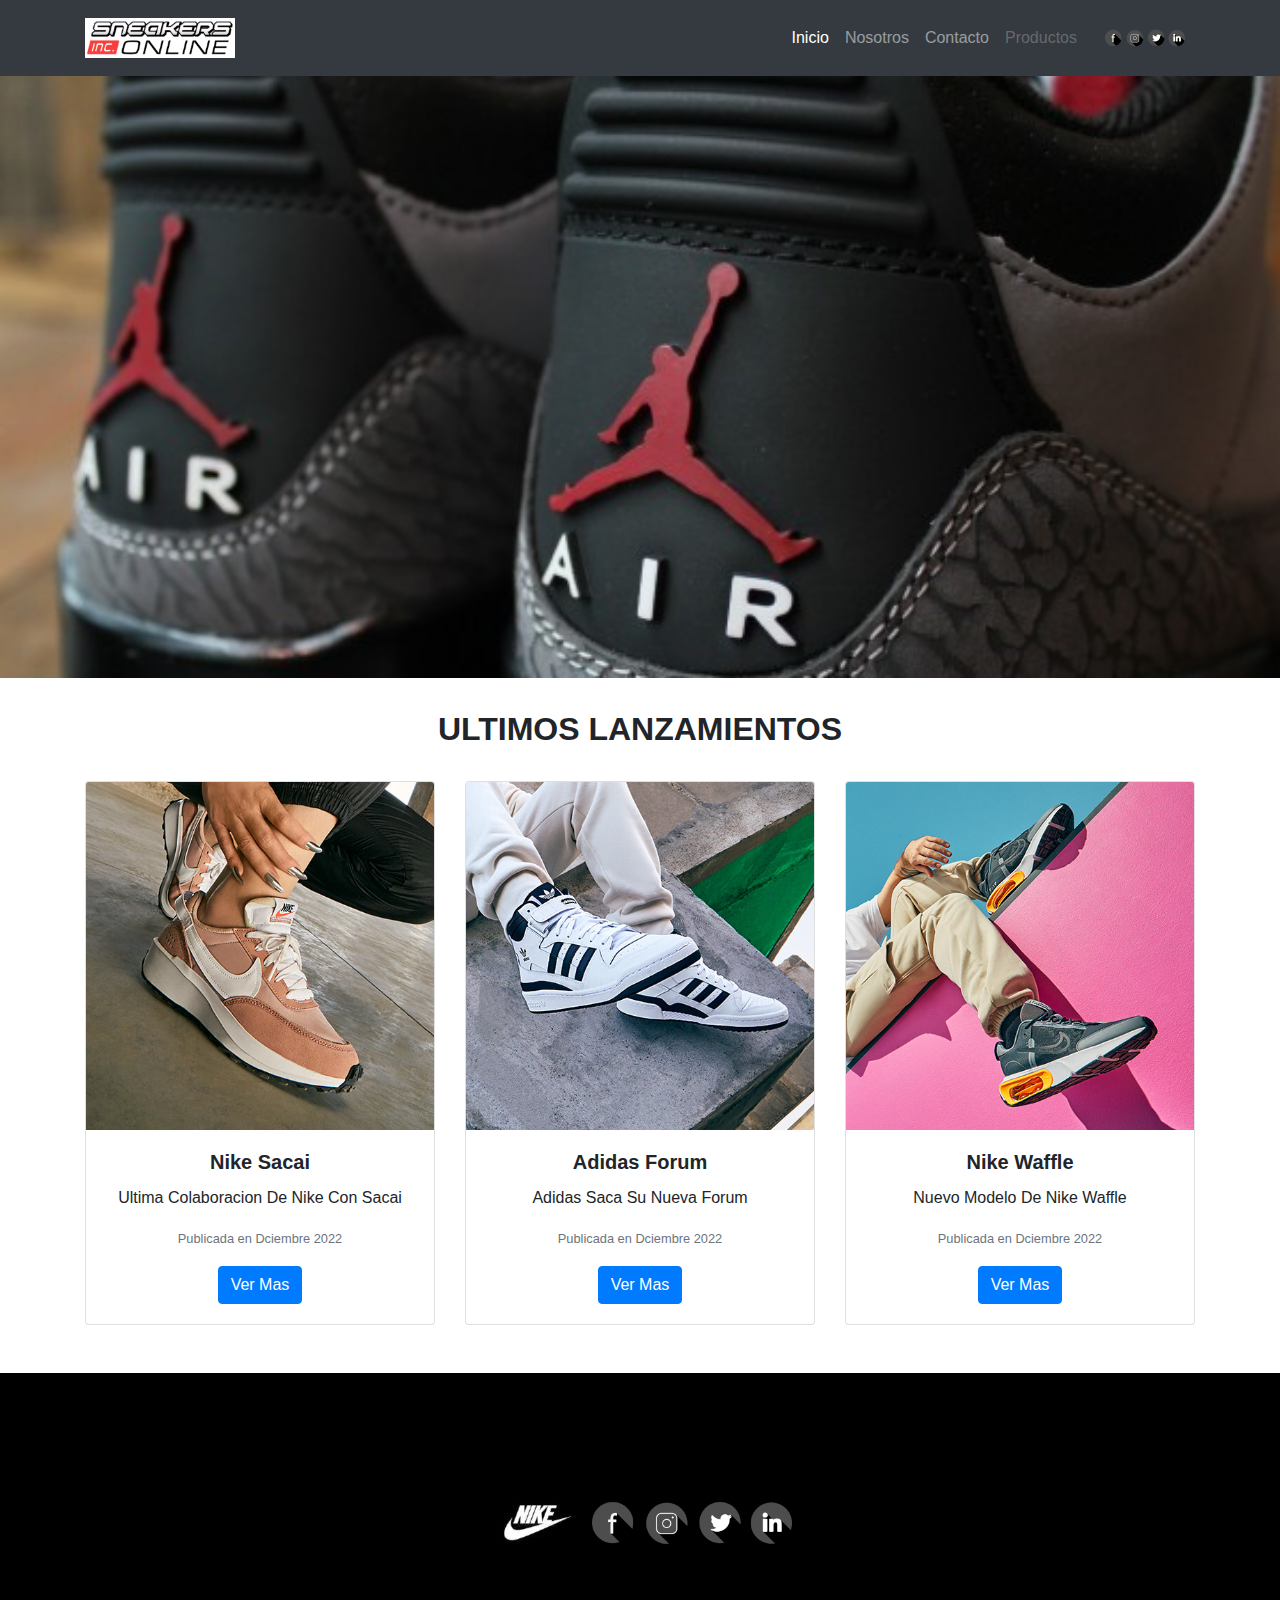
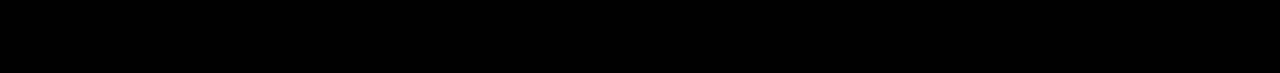
<file: index.html>
<!doctype html>
<html lang="en">
<head>
<meta charset="utf-8">
<meta name="viewport" content="width=device-width, initial-scale=1, shrink-to-fit=no">
<link rel="stylesheet" href="https://cdn.jsdelivr.net/npm/bootstrap@4.0.0/dist/css/bootstrap.min.css" integrity="sha384-Gn5384xqQ1aoWXA+058RXPxPg6fy4IWvTNh0E263XmFcJlSAwiGgFAW/dAiS6JXm" crossorigin="anonymous">
<link rel="stylesheet"  href="public/css/estilo.css">
<title>Tienda De Zapatillas</title>
</head>
  <body>
  <nav class="navbar navbar-expand-lg navbar-dark bg-dark fixed-top">
      <div class="container">
      <a class="navbar-brand" href="index.html">
        <img class= "logotipo" src="public/img/logo1.png" alt=""></a>
      <button class="navbar-toggler" type="button" data-toggle="collapse" data-target="#navbarNav" aria-controls="navbarNav" aria-expanded="false" aria-label="Toggle navigation">
        <span class="navbar-toggler-icon"></span>
      </button>
      <div class="collapse navbar-collapse" id="navbarNav">
        <ul class="navbar-nav ml-auto">
          <li class="nav-item active">
            <a class="nav-link" href="index.html">Inicio<span class="sr-only">(current)</span></a>
          </li>
          <li class="nav-item">
            <a class="nav-link" href="nosotros.html">Nosotros</a>
          </li>
          <li class="nav-item">
            <a class="nav-link" href="contacto.html">Contacto</a>
          </li>
          <li class="nav-item">
            <a class="nav-link disabled" href="productos.html">Productos</a>
          </li>
       
            <img class="iconos-redes-header" src="public/img/social-media-marketing-social-icons-5995266.png" alt="redes">
          </li>
        </ul>
      </div>
    </div>
    </nav>
    <div id="carouselExampleIndicators" class="carousel slide" data-ride="carousel">
      <div class="carousel-inner">
        <div class="carousel-item active">
          <img class="d-block w-100" src="public/img/2.jpg" alt="First slide">
        </div>
    </div>
    </div>
    <br>
    <section class="cabezera-inicio text-center">
      <div class="container">
      <div class="row">
          <div class="col-12">
              <h1></h1>
          </div>
      </div>
      </div>
    <main>
    <section>
        <div class="container">
          <h2>ULTIMOS LANZAMIENTOS</h2>
            <br>
            <div class="card-deck">
              <div class="card">
                <img class="card-img-top box-shadow-10" src="public/img/12.jpg" alt="Card image cap">
                <div class="card-body">
                  <h5 class="card-title">Nike Sacai</h5>
                  <p class="card-text">Ultima Colaboracion De Nike Con Sacai</p>
                  <p class="card-text"><small class="text-muted">Publicada en Dciembre 2022</small></p>
                  <a href="Proyectos.html" class="btn btn-primary">Ver Mas</a>
                </div>
              </div>
              <div class="card">
                <img class="card-img-top " src="public/img/13.jpg" alt="Card image cap">
                <div class="card-body">
                  <h5 class="card-title">Adidas Forum</h5>
                  <p class="card-text">Adidas Saca Su Nueva Forum</p>
                  <p class="card-text"><small class="text-muted">Publicada en Dciembre 2022</small></p>
                  <a href="Proyectos.html" class="btn btn-primary">Ver Mas</a>
                </div>
              </div>
              <div class="card">
                <img class="card-img-top " src="public/img/15.jpg" alt="Card image cap">
                <div class="card-body">
                  <h5 class="card-title">Nike Waffle</h5>
                  <p class="card-text">Nuevo Modelo De Nike Waffle</p>
                  <p class="card-text"><small class="text-muted">Publicada en Dciembre 2022</small></p>
                  <a href="proyectosafuturo.html" class="btn btn-primary">Ver Mas</a>
                </div>
              </div>
            </div>
      </section>
    </main>
    <br>
    <br>
    <footer>
      <img class="logotipo-footer" src="public/img/nike1.jpg" alt="logotipo">
      <img class="icono-redes-footer" src="public/img/social-media-marketing-social-icons-5995266.png" alt="logotipo">
    </footer>
    <script src="https://code.jquery.com/jquery-3.2.1.slim.min.js" integrity="sha384-KJ3o2DKtIkvYIK3UENzmM7KCkRr/rE9/Qpg6aAZGJwFDMVNA/GpGFF93hXpG5KkN" crossorigin="anonymous"></script>
    <script src="https://cdn.jsdelivr.net/npm/popper.js@1.12.9/dist/umd/popper.min.js" integrity="sha384-ApNbgh9B+Y1QKtv3Rn7W3mgPxhU9K/ScQsAP7hUibX39j7fakFPskvXusvfa0b4Q" crossorigin="anonymous"></script>
    <script src="https://cdn.jsdelivr.net/npm/bootstrap@4.0.0/dist/js/bootstrap.min.js" integrity="sha384-JZR6Spejh4U02d8jOt6vLEHfe/JQGiRRSQQxSfFWpi1MquVdAyjUar5+76PVCmYl" crossorigin="anonymous"></script>
  </body>
</html>
</file>
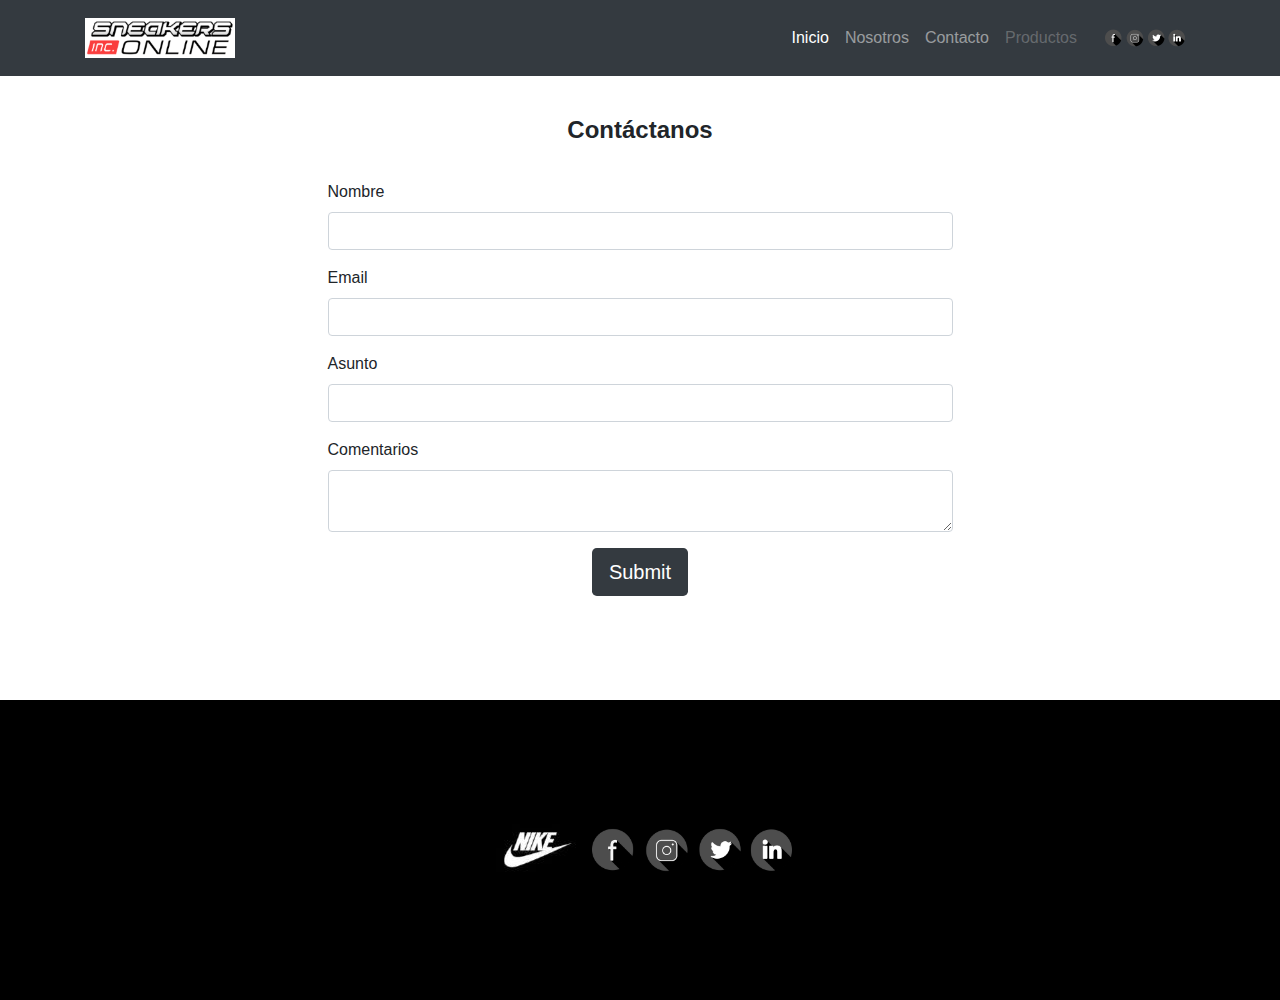
<file: contacto.html>
<head>
<meta charset="utf-8">
<meta name="viewport" content="width=device-width, initial-scale=1, shrink-to-fit=no">
<link rel="stylesheet" href="https://cdn.jsdelivr.net/npm/bootstrap@4.0.0/dist/css/bootstrap.min.css" integrity="sha384-Gn5384xqQ1aoWXA+058RXPxPg6fy4IWvTNh0E263XmFcJlSAwiGgFAW/dAiS6JXm" crossorigin="anonymous">
<link rel="stylesheet"  href="public/css/estilo.css">
<title>Tienda De Zapatillas</title>
</head>
  <body>
  <nav class="navbar navbar-expand-lg navbar-dark bg-dark fixed-top">
      <div class="container">
      <a class="navbar-brand" href="index.html">
        <img class= "logotipo" src="public/img/logo1.png" alt=""></a>
      <button class="navbar-toggler" type="button" data-toggle="collapse" data-target="#navbarNav" aria-controls="navbarNav" aria-expanded="false" aria-label="Toggle navigation">
        <span class="navbar-toggler-icon"></span>
      </button>
      <div class="collapse navbar-collapse" id="navbarNav">
        <ul class="navbar-nav ml-auto">
          <li class="nav-item active">
            <a class="nav-link" href="index.html">Inicio<span class="sr-only">(current)</span></a>
          </li>
          <li class="nav-item">
            <a class="nav-link" href="nosotros.html">Nosotros</a>
          </li>
          <li class="nav-item">
            <a class="nav-link" href="contacto.html">Contacto</a>
          </li>
          <li class="nav-item">
            <a class="nav-link disabled" href="productos.html">Productos</a>
          </li>
       
            <img class="iconos-redes-header" src="public/img/social-media-marketing-social-icons-5995266.png" alt="redes">
          </li>
        </ul>
      </div>
    </div>
    </nav>
    <br>
    <br>
    <br>
    <br>
    <main class="Main">
    <div class="row">
    <form class="col-10 offset-1 col-md-8 offset-md-2 col-xl-6 offset-xl-3">
    <div class="form-group">
    <legend class="p-3 text-center u-flowText">
    <b>Contáctanos</b>
    </legend>
    </div>
    <div class="form-group">
    <label for="name">Nombre</label>
    <input id="name" name="name" type="text" class="form-control" required="">
    </div>
    <div class="form-group">
    <label for="email">Email</label>
    <input id="email" name="email" type="email" class="form-control" required="">
    </div>
    <div class="form-group">
    <label for="subject">Asunto</label>
    <input id="subject" name="subject" type="text" class="form-control" required="">
    </div>
    <div class="form-group">
    <label for="comments">Comentarios</label>
    <textarea name="comments" id="comments" class="form-control"></textarea>
    </div>
    <div class="form-group text-center">
    <input type="submit" class="btn btn-lg bg-dark text-white">
    </div>
    </form>
    </div>
    </main>
    <br>
    <br>
    <br>
    <footer>
      <img class="logotipo-footer" src="public/img/nike1.jpg" alt="logotipo">
      <img class="icono-redes-footer" src="public/img/social-media-marketing-social-icons-5995266.png" alt="logotipo">
    </footer>
    <script src="https://code.jquery.com/jquery-3.2.1.slim.min.js" integrity="sha384-KJ3o2DKtIkvYIK3UENzmM7KCkRr/rE9/Qpg6aAZGJwFDMVNA/GpGFF93hXpG5KkN" crossorigin="anonymous"></script>
    <script src="https://cdn.jsdelivr.net/npm/popper.js@1.12.9/dist/umd/popper.min.js" integrity="sha384-ApNbgh9B+Y1QKtv3Rn7W3mgPxhU9K/ScQsAP7hUibX39j7fakFPskvXusvfa0b4Q" crossorigin="anonymous"></script>
    <script src="https://cdn.jsdelivr.net/npm/bootstrap@4.0.0/dist/js/bootstrap.min.js" integrity="sha384-JZR6Spejh4U02d8jOt6vLEHfe/JQGiRRSQQxSfFWpi1MquVdAyjUar5+76PVCmYl" crossorigin="anonymous"></script>
  </body>
</html>
</file>
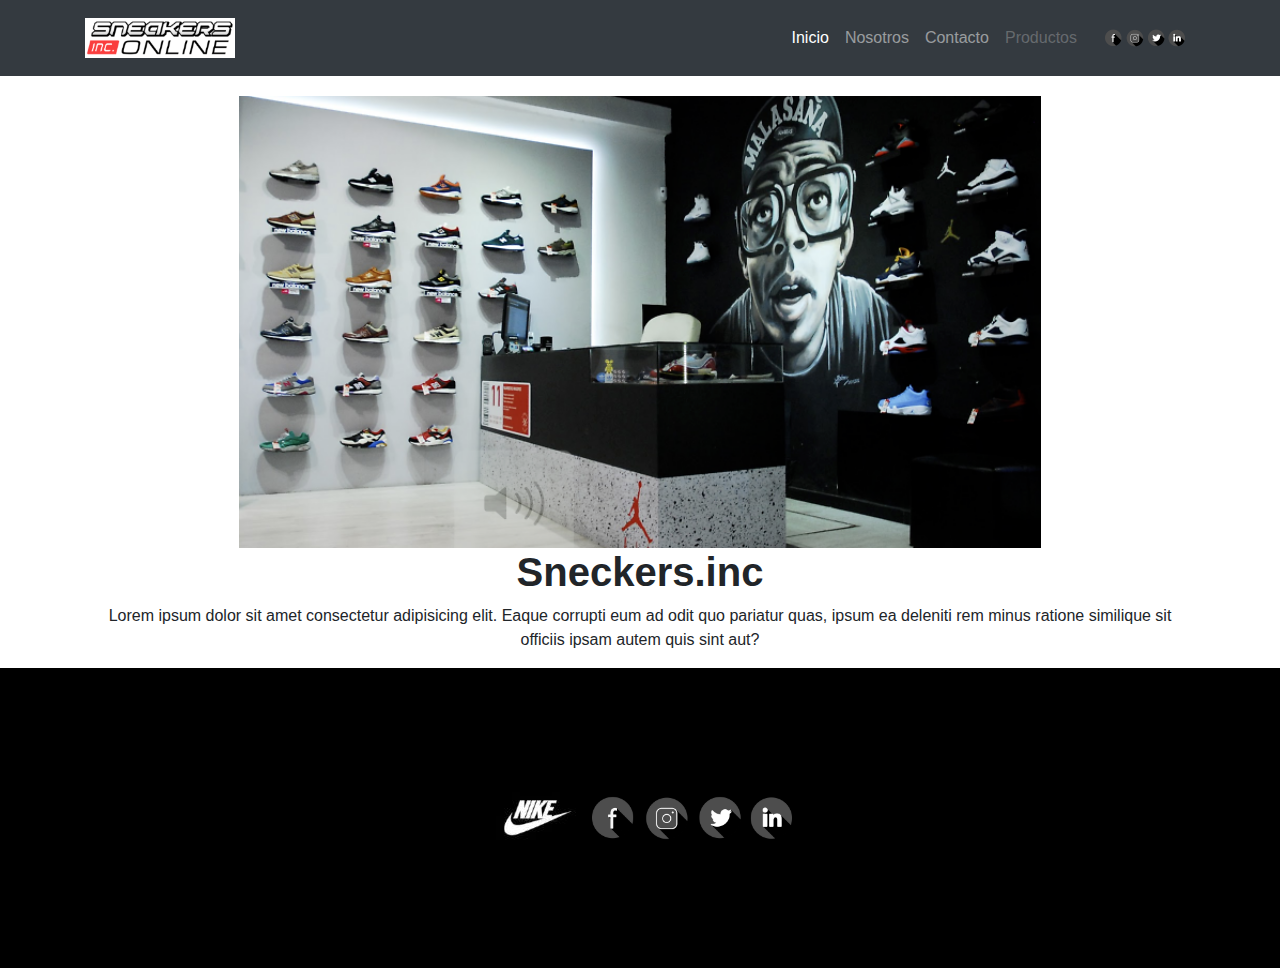
<file: nosotros.html>
<!doctype html>
<html lang="en">
<head>
<meta charset="utf-8">
<meta name="viewport" content="width=device-width, initial-scale=1, shrink-to-fit=no">
<link rel="stylesheet" href="https://cdn.jsdelivr.net/npm/bootstrap@4.0.0/dist/css/bootstrap.min.css" integrity="sha384-Gn5384xqQ1aoWXA+058RXPxPg6fy4IWvTNh0E263XmFcJlSAwiGgFAW/dAiS6JXm" crossorigin="anonymous">
<link rel="stylesheet"  href="public/css/estilo.css">
<title>Tienda De Zapatillas</title>
</head>
  <body>
  <nav class="navbar navbar-expand-lg navbar-dark bg-dark fixed-top">
      <div class="container">
      <a class="navbar-brand" href="index.html">
        <img class= "logotipo" src="public/img/logo1.png" alt=""></a>
      <button class="navbar-toggler" type="button" data-toggle="collapse" data-target="#navbarNav" aria-controls="navbarNav" aria-expanded="false" aria-label="Toggle navigation">
        <span class="navbar-toggler-icon"></span>
      </button>
      <div class="collapse navbar-collapse" id="navbarNav">
        <ul class="navbar-nav ml-auto">
          <li class="nav-item active">
            <a class="nav-link" href="index.html">Inicio<span class="sr-only">(current)</span></a>
          </li>
          <li class="nav-item">
            <a class="nav-link" href="nosotros.html">Nosotros</a>
          </li>
          <li class="nav-item">
            <a class="nav-link" href="contacto.html">Contacto</a>
          </li>
          <li class="nav-item">
            <a class="nav-link disabled" href="productos.html">Productos</a>
          </li>
       
            <img class="iconos-redes-header" src="public/img/social-media-marketing-social-icons-5995266.png" alt="redes">
          </li>
        </ul>
      </div>
    </div>
    </nav>
    <link rel="stylesheet"  href="../public/css/estilo.css">
    <br>
    <br>
    <br>
    <br>
    <section>
    <div class="container text-center">
    <img class="img-fluid col-12 col-sm-9" src="public/img/nosotros.png" alt="Banner 01">
    <h1>Sneckers.inc</h1>
          
   <p>
    Lorem ipsum dolor sit amet consectetur adipisicing elit. Eaque corrupti eum ad odit quo pariatur quas, ipsum ea deleniti rem minus ratione similique sit officiis ipsam autem quis sint aut?

   </p>
          
            
  </div>
  </section>
  </main>
  <footer>
      <img class="logotipo-footer" src="public/img/nike1.jpg" alt="logotipo">
      <img class="icono-redes-footer" src="public/img/social-media-marketing-social-icons-5995266.png" alt="logotipo">
    </footer>
    <script src="https://code.jquery.com/jquery-3.2.1.slim.min.js" integrity="sha384-KJ3o2DKtIkvYIK3UENzmM7KCkRr/rE9/Qpg6aAZGJwFDMVNA/GpGFF93hXpG5KkN" crossorigin="anonymous"></script>
    <script src="https://cdn.jsdelivr.net/npm/popper.js@1.12.9/dist/umd/popper.min.js" integrity="sha384-ApNbgh9B+Y1QKtv3Rn7W3mgPxhU9K/ScQsAP7hUibX39j7fakFPskvXusvfa0b4Q" crossorigin="anonymous"></script>
    <script src="https://cdn.jsdelivr.net/npm/bootstrap@4.0.0/dist/js/bootstrap.min.js" integrity="sha384-JZR6Spejh4U02d8jOt6vLEHfe/JQGiRRSQQxSfFWpi1MquVdAyjUar5+76PVCmYl" crossorigin="anonymous"></script>
  </body>
</html>
</file>
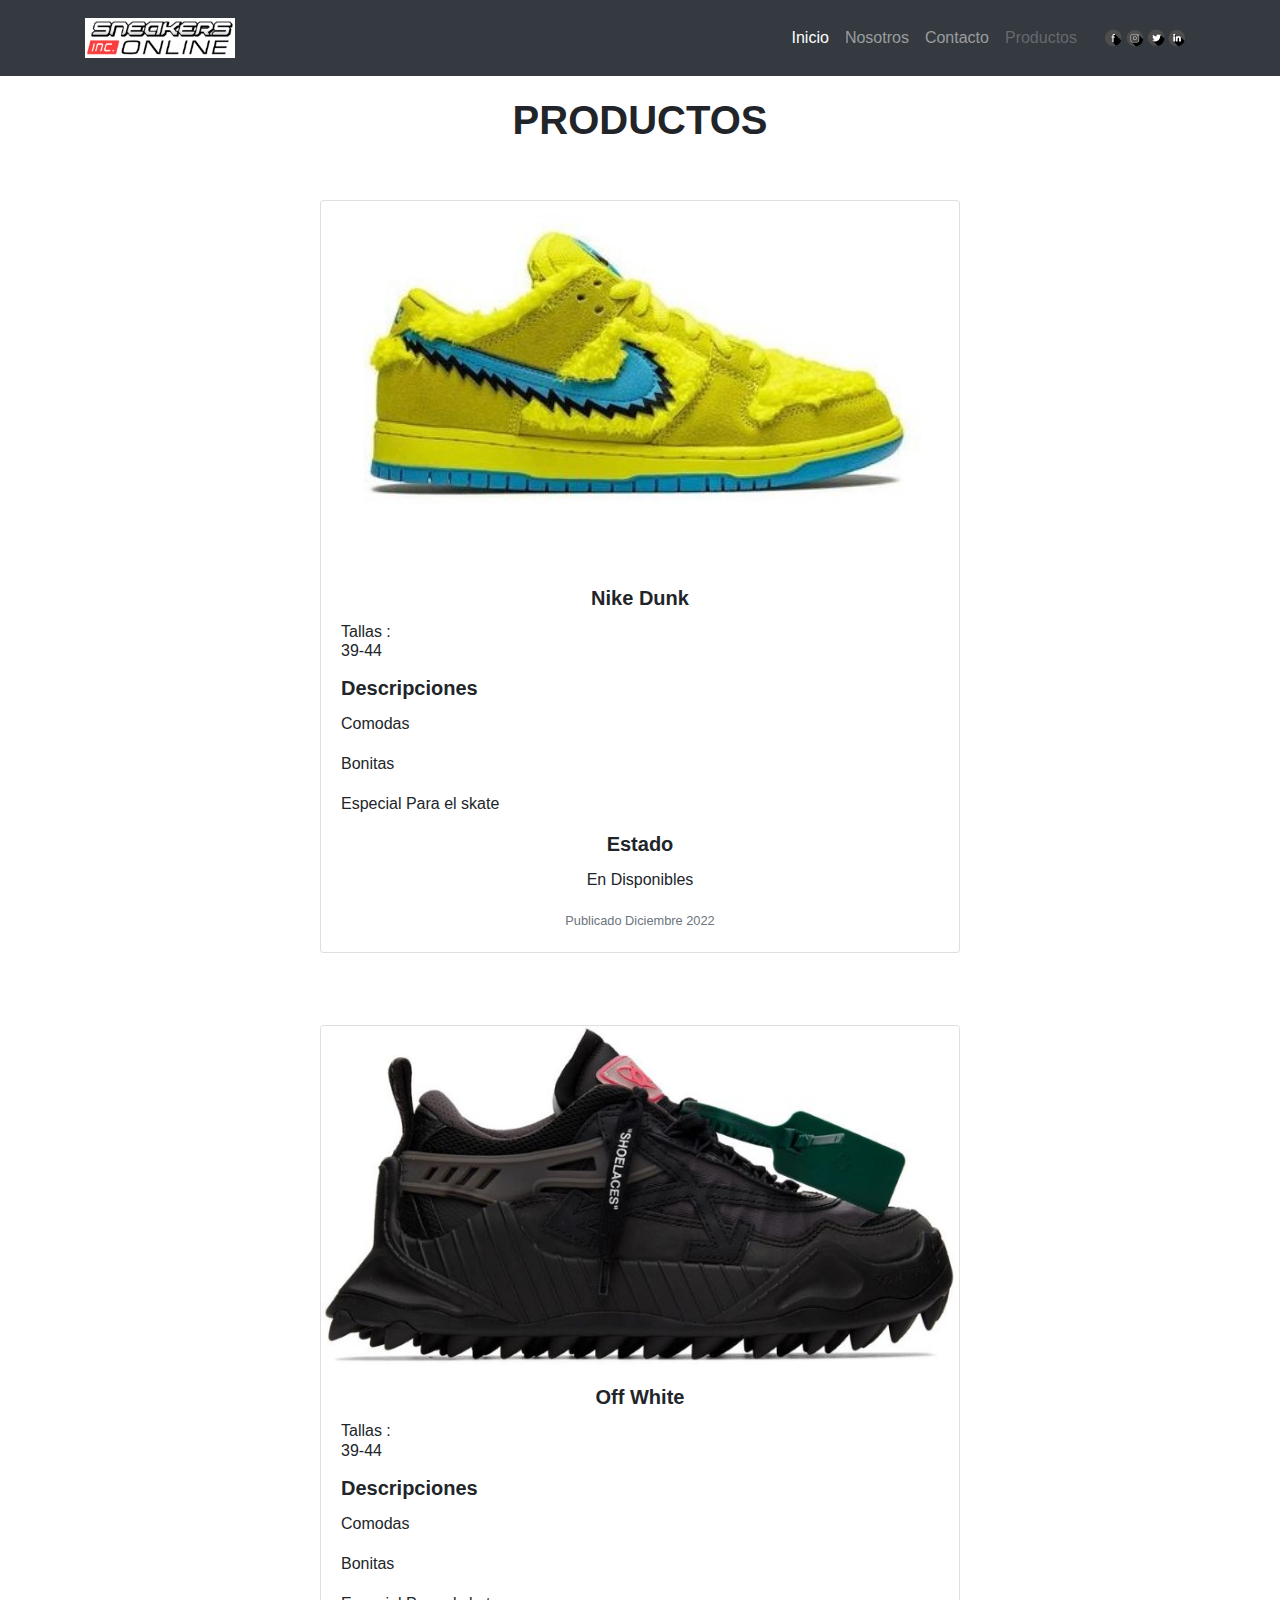
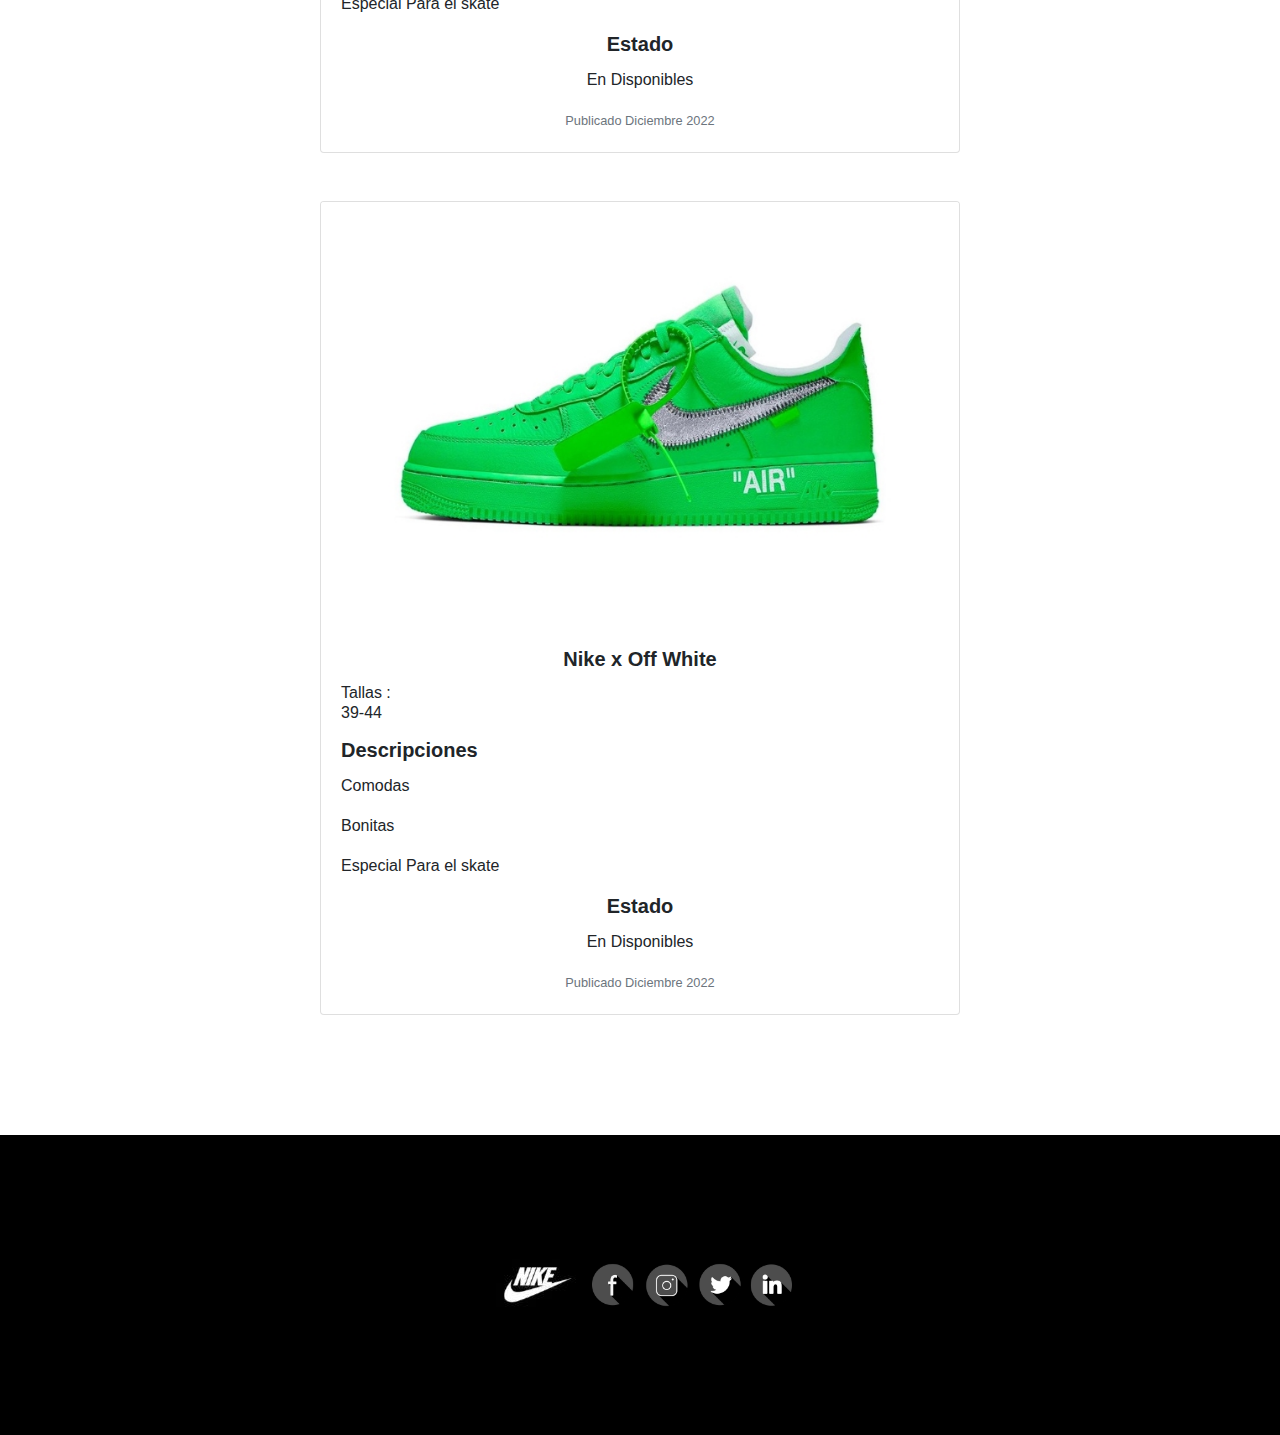
<file: productos.html>
<!doctype html>
<html lang="en">
<head>
<meta charset="utf-8">
<meta name="viewport" content="width=device-width, initial-scale=1, shrink-to-fit=no">
<link rel="stylesheet" href="https://cdn.jsdelivr.net/npm/bootstrap@4.0.0/dist/css/bootstrap.min.css" integrity="sha384-Gn5384xqQ1aoWXA+058RXPxPg6fy4IWvTNh0E263XmFcJlSAwiGgFAW/dAiS6JXm" crossorigin="anonymous">
<link rel="stylesheet"  href="public/css/estilo.css">
<title>Tienda De Zapatillas</title>
</head>
  <body>
  <nav class="navbar navbar-expand-lg navbar-dark bg-dark fixed-top">
      <div class="container">
      <a class="navbar-brand" href="index.html">
        <img class= "logotipo" src="public/img/logo1.png" alt=""></a>
      <button class="navbar-toggler" type="button" data-toggle="collapse" data-target="#navbarNav" aria-controls="navbarNav" aria-expanded="false" aria-label="Toggle navigation">
        <span class="navbar-toggler-icon"></span>
      </button>
      <div class="collapse navbar-collapse" id="navbarNav">
        <ul class="navbar-nav ml-auto">
          <li class="nav-item active">
            <a class="nav-link" href="index.html">Inicio<span class="sr-only">(current)</span></a>
          </li>
          <li class="nav-item">
            <a class="nav-link" href="nosotros.html">Nosotros</a>
          </li>
          <li class="nav-item">
            <a class="nav-link" href="contacto.html">Contacto</a>
          </li>
          <li class="nav-item">
            <a class="nav-link disabled" href="productos.html">Productos</a>
          </li>
       
            <img class="iconos-redes-header" src="public/img/social-media-marketing-social-icons-5995266.png" alt="redes">
          </li>
        </ul>
      </div>
    </div>
    </nav>
    <br>
    <br>
    <br>
    <br>
    <h1 class="text-center">PRODUCTOS</h1>
    <br>
    <br>
    <div class="card mb-3 w-50 m-5  border-6 text-center m-auto" id="iquique">
        <img class="card-img-top w-100" src="public/img/amarillas.jpg" alt="Card image cap">
        <div class="card-body">
          <h5 class="card-title">Nike Dunk</h5>
          <h6 class="card-title text-left">Tallas :<p>39-44</p></h6>
          <h5 class="card-title text-left">Descripciones</h5>
          <p class="card-text text-left">Comodas</p>
          <p class="card-text text-left">Bonitas</p>
          <p class="card-text text-left">Especial Para el skate</p>
          <h5 class="card-title">Estado</h5>
          <p class="card-text">En Disponibles</p>

          <p class="card-text"><small class="text-muted">Publicado Diciembre 2022</small></p>
        </div>
      </div>
      <br>
      <br>
      <br>

      <div class="card mb-3  w-50  border-4 text-center m-auto">
        <img class="card-img-top" src="public/img/off.jpg" alt="Card image cap">
        <div class="card-body">
          <h5 class="card-title">Off White</h5>
          <h6 class="card-title text-left">Tallas :<p>39-44</p></h6>
          <h5 class="card-title text-left">Descripciones</h5>
          <p class="card-text text-left">Comodas</p>
          <p class="card-text text-left">Bonitas</p>
          <p class="card-text text-left">Especial Para el skate</p>
          <h5 class="card-title">Estado</h5>
          <p class="card-text">En Disponibles</p>
          <p class="card-text"><small class="text-muted">Publicado Diciembre 2022</small></p>
        </div>
      </div>
      <br>
    <br>
    <div class="card mb-3 w-50 m-5  border-6 text-center m-auto" id="iquique">
        <img class="card-img-top w-100" src="public/img/nikeoff1.jpg" alt="Card image cap">
        <div class="card-body">
          <h5 class="card-title">Nike x Off White</h5>
          <h6 class="card-title text-left">Tallas :<p>39-44</p></h6>
          <h5 class="card-title text-left">Descripciones</h5>
          <p class="card-text text-left">Comodas</p>
          <p class="card-text text-left">Bonitas</p>
          <p class="card-text text-left">Especial Para el skate</p>
          <h5 class="card-title">Estado</h5>
          <p class="card-text">En Disponibles</p>

          <p class="card-text"><small class="text-muted">Publicado Diciembre 2022</small></p>
        </div>
      </div>
      <br>
      <br>
      <br>
      <br>
      <br>
      <footer>
      <img class="logotipo-footer" src="public/img/nike1.jpg" alt="logotipo">
      <img class="icono-redes-footer" src="public/img/social-media-marketing-social-icons-5995266.png" alt="logotipo">
    </footer>
    <script src="https://code.jquery.com/jquery-3.2.1.slim.min.js" integrity="sha384-KJ3o2DKtIkvYIK3UENzmM7KCkRr/rE9/Qpg6aAZGJwFDMVNA/GpGFF93hXpG5KkN" crossorigin="anonymous"></script>
    <script src="https://cdn.jsdelivr.net/npm/popper.js@1.12.9/dist/umd/popper.min.js" integrity="sha384-ApNbgh9B+Y1QKtv3Rn7W3mgPxhU9K/ScQsAP7hUibX39j7fakFPskvXusvfa0b4Q" crossorigin="anonymous"></script>
    <script src="https://cdn.jsdelivr.net/npm/bootstrap@4.0.0/dist/js/bootstrap.min.js" integrity="sha384-JZR6Spejh4U02d8jOt6vLEHfe/JQGiRRSQQxSfFWpi1MquVdAyjUar5+76PVCmYl" crossorigin="anonymous"></script>
  </body>
</html>
</file>
<file: public/css/estilo.css>
body{
    font-family: 'roboto',sans-serif;
}
h1,h2,h3,h4,h5{
    font-weight: bold;
}
.logotipo{
    width: 150px;
    padding: 5px 0;
}
.iconos-redes-header{
    width: 80px;
    margin-left: 20px;
    margin-right: 10px;
}
.cabezera-somos {
    padding: 150px 0 100px 0;
    background-image: url(../img/logo1.png);
    background-position: center center;
}
.cabezera-contacto{
    padding: 150px 0 100px 0;
    background-image: url(../img/tecnico-en-construccion.jpg);
    background-position: center top;
}

footer{
    background-color: black;
    padding: 100px 0;
    text-align: center;
}
footer .icono-redes-footer{
    width: 200px;
}
.m-5 {
    margin: auto;
}
</file>
